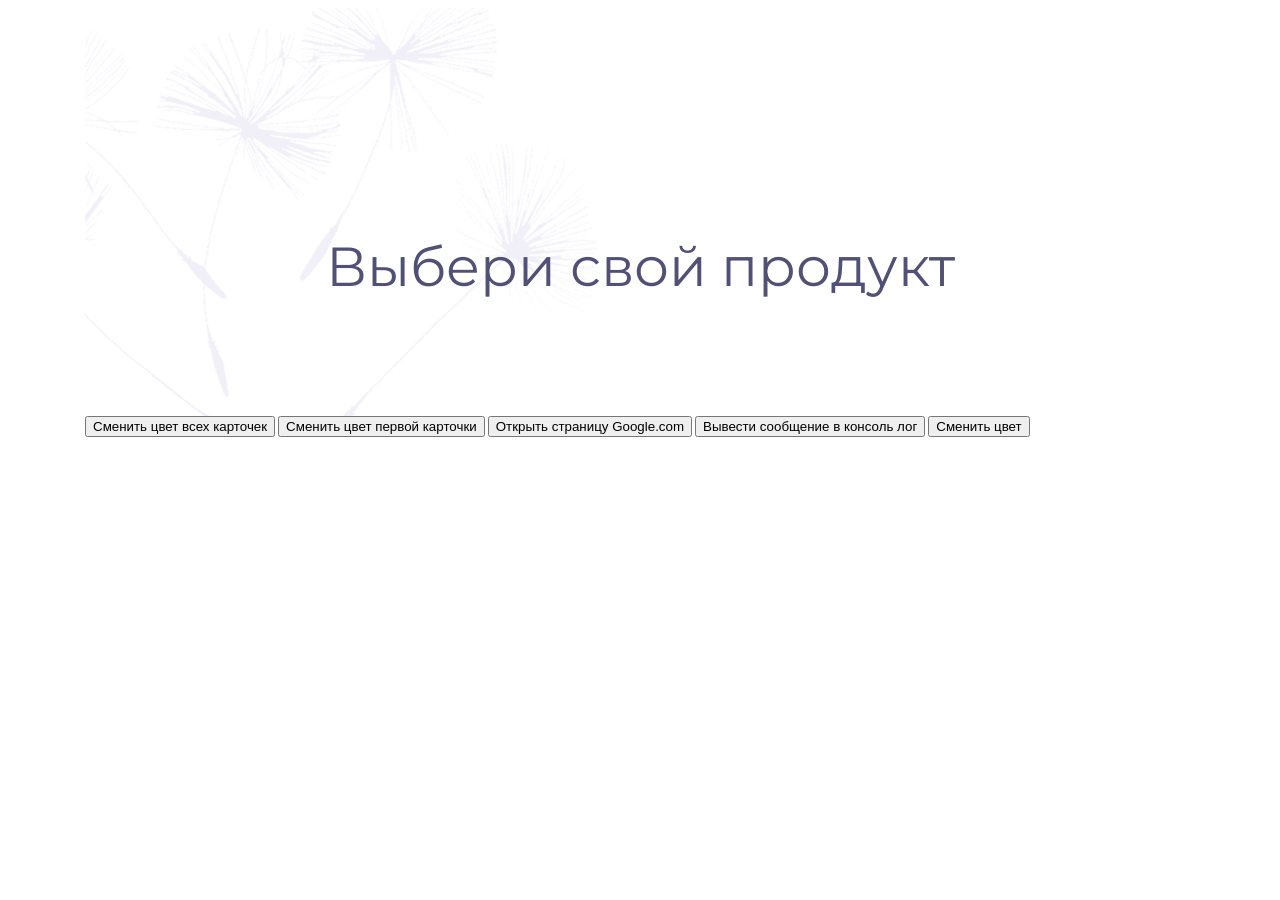
<file: index.html>
<!doctype html>
<html lang="ru">
  <head>
    <meta charset="UTF-8" />
    <meta name="viewport" content="width=device-width, initial-scale=1.0" />
    <title>Магазин косметики</title>
    <link rel="preconnect" href="https://fonts.googleapis.com" />
    <link rel="preconnect" href="https://fonts.gstatic.com" crossorigin />
    <link
      href="https://fonts.googleapis.com/css2?family=Montserrat:wght@400;700&display=swap"
      rel="stylesheet"
    />
    <link rel="stylesheet" href="style/style.css" />
    <link rel="stylesheet" href="style/clear-list.css" />
    <link rel="stylesheet" href="style/compound.css" />
    <link rel="stylesheet" href="style/catalog.css" />
    <link rel="stylesheet" href="style/container.css" />
    <link rel="stylesheet" href="style/card.css" />
    <link rel="stylesheet" href="style/products.css" />
  </head>
  <body>
    <main class="catalog">
      <div class="container catalog__container">
        <h1 class="title catalog__title">Выбери свой продукт</h1>
        <button id="change-color-all-card">Сменить цвет всех карточек</button>
        <button id="change-color-first-card">
          Сменить цвет первой карточки
        </button>
        <button id="open-google">Открыть страницу Google.com</button>
        <button id="output-console-log">Вывести сообщение в консоль лог</button>
        <button id="toggle-color-button">Сменить цвет</button>

        <ul class="products" id="products-list">
          <template class="product-template">
            <li class="products__item card">
              <img class="card__image" />
              <span class="card__category"></span>
              <h2 class="card__name"></h2>
              <p class="card__description"></p>

              <div class="card__compound compound">
                <span class="compound__name">Состав:</span>
                <ul class="compound__list">
                  <li class="compound__item"></li>
                  <li class="compound__item"></li>
                  <li class="compound__item"></li>
                </ul>
              </div>

              <div class="card__price">
                <b>Цена</b>
                <span class="card__price-value"></span>
              </div>
            </li>
          </template>
        </ul>
      </div>
    </main>
    <script type="module" src="main.js"></script>
    <script src="homework-10.js" type="module"></script>
  </body>
</html>
</file>
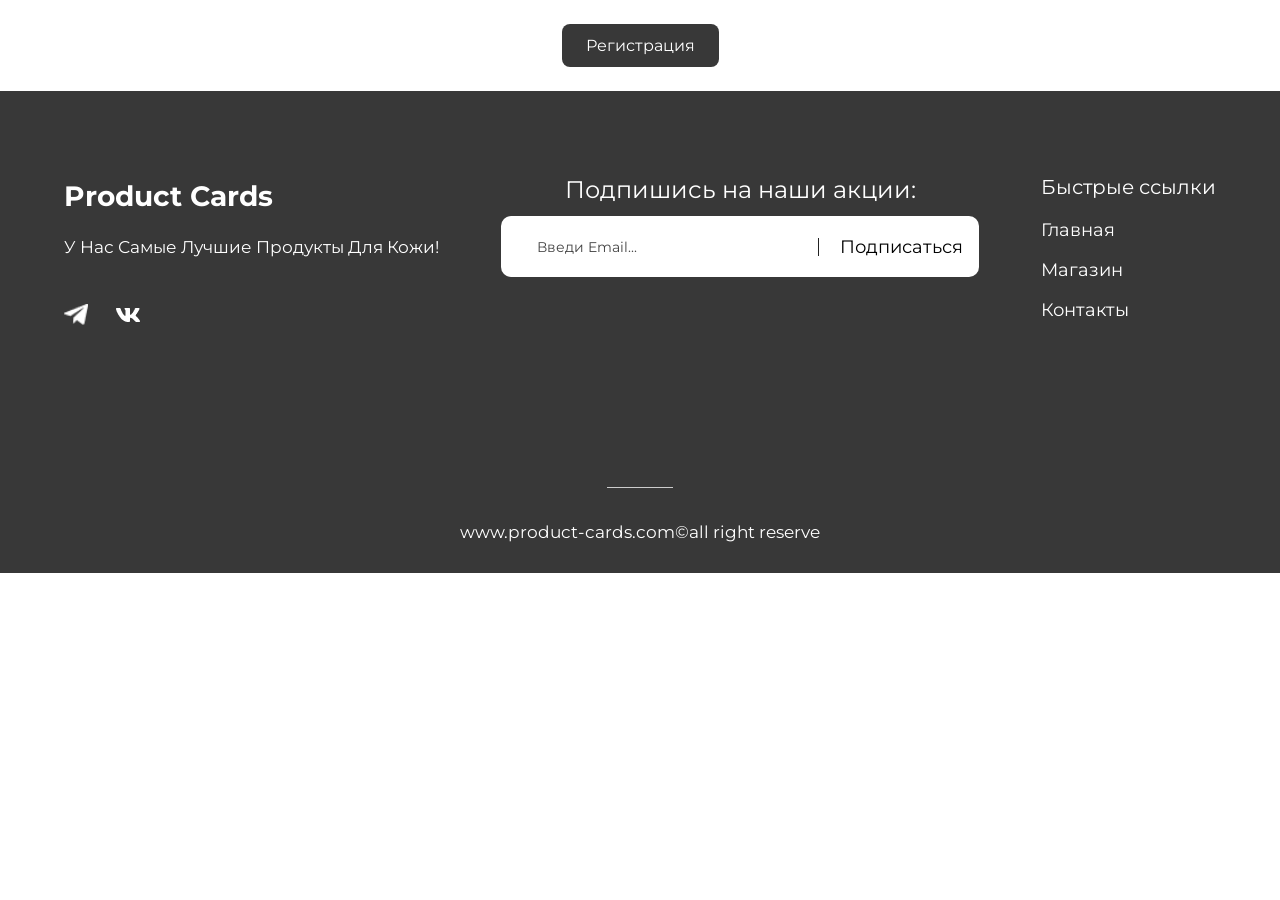
<file: homework-11.html>
<!doctype html>
<html lang="ru">
  <head>
    <meta charset="UTF-8" />
    <meta name="viewport" content="width=device-width, initial-scale=1" />
    <title>Product Cards Footer</title>
    <link rel="preconnect" href="https://fonts.googleapis.com" />
    <link rel="preconnect" href="https://fonts.gstatic.com" crossorigin />
    <link
      href="https://fonts.googleapis.com/css2?family=Montserrat:wght@400;600;700&display=swap"
      rel="stylesheet"
    />
    <link rel="stylesheet" href="homework-11.css" />
  </head>
  <body>
    <button type="button" id="open-modal">Регистрация</button>
    <footer class="footer">
      <div class="footer__columns">
        <div class="footer__brand">
          <h2 class="footer__title">Product Cards</h2>
          <p class="footer__desc">У Нас Самые Лучшие Продукты Для Кожи!</p>

          <div class="footer__social">
            <a href="https://t.me/" aria-label="Telegram">
              <img src="Vector (1).png" alt="Telegram" />
            </a>
            <a href="https://vk.com/" aria-label="VK">
              <img src="Vector.png" alt="VK" />
            </a>
          </div>
        </div>
        <div class="footer__subscribe">
          <h3 class="footer__subtitle">Подпишись на наши акции:</h3>

          <form id="subscribe-form" class="subscribe-form" novalidate>
            <label for="subscribe-email" class="visually-hidden">Email</label>
            <input
              type="email"
              id="subscribe-email"
              name="email"
              placeholder="Введи Email..."
              required
            />
            <button type="submit">Подписаться</button>
          </form>
        </div>

        <nav class="footer__nav">
          <h3 class="footer__subtitle">Быстрые ссылки</h3>
          <ul>
            <li><a href="#">Главная</a></li>
            <li><a href="#">Магазин</a></li>
            <li><a href="#">Контакты</a></li>
          </ul>
        </nav>
      </div>

      <div class="footer__bottom">
        <hr />
        <p>www.product-cards.com©all right reserve</p>
      </div>
    </footer>
    <div class="overlay" id="overlay"></div>

    <div
      class="modal"
      id="registration-modal"
      role="dialog"
      aria-modal="true"
      aria-labelledby="registration-title"
    >
      <button
        type="button"
        class="modal__close"
        id="close-modal"
        aria-label="Закрыть окно"
      >
        &times;
      </button>

      <h2 id="registration-title">Регистрация</h2>

      <form id="registration-form" class="registration-form" novalidate>
        <label for="first-name">Имя</label>
        <input
          type="text"
          id="first-name"
          name="firstName"
          placeholder="Введите имя"
          autocomplete="given-name"
          pattern=".*\S.*"
          required
        />

        <label for="last-name">Фамилия</label>
        <input
          type="text"
          id="last-name"
          name="lastName"
          placeholder="Введите фамилию"
          autocomplete="family-name"
          pattern=".*\S.*"
          required
        />

        <label for="birth-date">Дата рождения</label>
        <input
          type="date"
          id="birth-date"
          name="birthDate"
          autocomplete="bday"
          required
        />

        <label for="login">Логин — от 3 символов, без пробелов</label>
        <input
          type="text"
          id="login"
          name="login"
          placeholder="Придумайте логин"
          autocomplete="username"
          minlength="3"
          pattern="\S+"
          required
        />

        <label for="password">Пароль — от 6 символов</label>
        <input
          type="password"
          id="password"
          name="password"
          placeholder="Придумайте пароль"
          autocomplete="new-password"
          minlength="6"
          required
        />

        <label for="password-repeat">Повторите пароль</label>
        <input
          type="password"
          id="password-repeat"
          name="passwordRepeat"
          placeholder="Введите пароль ещё раз"
          autocomplete="new-password"
          minlength="6"
          required
        />

        <p id="registration-error" role="alert"></p>

        <button type="submit">Зарегистрироваться</button>
      </form>
    </div>

    <script type="module" src="homework-11.js"></script>
  </body>
</html>
</file>
<file: style/style.css>
*,
*::before,
*::after {
    box-sizing: border-box;
}

body{
    font-family: 'Montserrat', sans-serif;
    font-size: 13px;
    line-height: 18px;
    padding:0 40px;
}

.title{
    font-weight: 400;
    line-height: 78px;
    margin: 0;
    text-align: center;
    color: #515076;
    font-size:55px;
    
}

.button--active {
    background-color: #8000FF;
    color: #ffffff;
}
</file>
<file: style/clear-list.css>
.clear-list{
    list-style: none;
    padding: 0;
    margin: 0;
}
</file>
<file: style/compound.css>
.compound {
    margin-bottom: 25px;
    flex-grow: 1; 
}

.compound__name {
    font-size: 11px;
    font-weight: 700;
    color: #515076;
    display: block;
    margin-bottom: 5px;
}

.compound__list {
    list-style: none; 
    padding-left: 0;
    margin: 0;
}

.compound__list li {
    font-size: 11px;
    line-height: 16px;
    color: #717093;
    position: relative;
    padding-left: 15px; 
    margin-bottom: 4px;
}


.compound__list li::before {
    content: "";
    position: absolute;
    left: 2px;
    top: 6px;
    width: 5px;
    height: 5px;
    border: 1px solid #717093;
    border-radius: 50%;
}
</file>
<file: style/catalog.css>
.catalog__container{
    background-image: url(../images/back1.png);
    background-repeat: no-repeat;
    background-position: -100px -50px; 
    background-size: 650px auto; 
    padding-top: 220px;
    

    
}

.catalog__title{
    margin: 0 0 110px 0;
}
</file>
<file: style/container.css>
.container{
    width: 1110px;
    margin: 0 auto;
}
</file>
<file: style/card.css>
.card {
    background-color: #F7F7FA;
    padding: 25px;
    display: flex;
    flex-direction: column;
}

.card__image {
    display: block;
    width: 100%;
    height: 200px;
    object-fit: contain;
    background-color: #ffffff;
    margin-bottom: 20px;
    border-radius: 4px;
}
.card__category {
    display: block;
    font-size: 12px;         
    line-height: 24px;
    color: #A5A3B9;           
    text-transform: uppercase;
    margin-bottom: 8px;
}
    

.card__name {
    font-size: 20px;
    font-weight: 700;
    color: #515076;
    margin: 0 0 10px 0;
}

.card__description{
    font-size: 13px;
    line-height: 18px;
    color: #515076;
    margin-top: 5px;
    margin-bottom: 15px;
    margin: 0 0 15px 0;

}


.card__price {
    display: flex;
    justify-content: space-between; 
    align-items: center;
    color: #515076; 
    padding-top: 15px;
    margin-top: auto;               
}

.card__price b {
    font-size: 14px;
    color: #515076;
    font-weight: 700;
}

.card__price span {
    font-size: 16px;
    color: #515076;
}
</file>
<file: style/products.css>
.products {
    display: flex;
    flex-wrap: wrap;
    justify-content: center;
    gap: 30px; 
    list-style: none;
    padding: 0;
    margin: 0;
}

.products__item {
    width: 320px;
}
</file>
<file: homework-11.css>
* {
  box-sizing: border-box;
}

body {
  margin: 0;
  font-family: "Montserrat", Arial, sans-serif;
}

.visually-hidden {
  position: absolute;
  width: 1px;
  height: 1px;
  padding: 0;
  margin: -1px;
  overflow: hidden;
  clip-path: inset(50%);
  white-space: nowrap;
  border: 0;
}

.footer {
  background: #383838;
  color: #fff;
  padding: 84px 5% 28px;
}

.footer__columns {
  display: flex;
  justify-content: space-between;
  align-items: flex-start;
  gap: 40px;
}

.footer__brand {
  max-width: 420px;
}

.footer__title {
  margin: 4px 0 22px;
  font-size: 28px;
  font-weight: 700;
}

.footer__desc {
  margin: 0;
  font-size: 17px;
  line-height: 1.5;
}

.footer__social {
  display: flex;
  align-items: center;
  gap: 28px;
  margin-top: 42px;
}

.footer__social a {
  display: inline-flex;
}

.footer__social img {
  display: block;
  width: 24px;
  height: 24px;
  object-fit: contain;
}

.footer__subscribe {
  width: 478px;
  max-width: 100%;
}

.footer__subtitle {
  margin: 0 0 20px;
  font-size: 20px;
  font-weight: 400;
}

.footer__subscribe .footer__subtitle {
  margin-bottom: 12px;
  text-align: center;
  font-size: 24px;
}

.subscribe-form {
  display: flex;
  align-items: center;
  width: 100%;
  min-height: 61px;
  background: #fff;
  border-radius: 10px;
  overflow: hidden;
}

.subscribe-form input {
  flex: 1;
  min-width: 0;
  padding: 20px 24px 20px 36px;
  border: 0;
  background: transparent;
  font: inherit;
  font-size: 14px;
  color: #222;
}

.subscribe-form input::placeholder {
  color: #444;
}

.subscribe-form button {
  position: relative;
  flex-shrink: 0;
  align-self: stretch;
  padding: 0 16px 0 22px;
  border: 0;
  background: transparent;
  color: #000;
  font: inherit;
  font-size: 18px;
  cursor: pointer;
}

.subscribe-form button::before {
  content: "";
  position: absolute;
  left: 0;
  top: 50%;
  width: 1px;
  height: 18px;
  background: #222;
  transform: translateY(-50%);
}

.subscribe-form:focus-within {
  outline: 2px solid #9ac5ff;
  outline-offset: 3px;
}

.subscribe-form input:focus {
  outline: none;
}

.subscribe-form button:hover {
  background: #f0f0f0;
}

.footer__nav {
  flex-shrink: 0;
}

.footer__nav ul {
  display: flex;
  flex-direction: column;
  gap: 18px;
  margin: 0;
  padding: 0;
  list-style: none;
}

.footer__nav a {
  color: #fff;
  text-decoration: none;
  font-size: 18px;
}

.footer__nav a:hover {
  text-decoration: underline;
}

.footer__bottom {
  margin-top: 160px;
  text-align: center;
}

.footer__bottom hr {
  width: 66px;
  margin: 0 auto 32px;
  border: 0;
  border-top: 1px solid #ccc;
}

.footer__bottom p {
  margin: 0;
  font-size: 17px;
  line-height: 1.5;
}

@media (max-width: 1100px) {
  .footer__columns {
    flex-wrap: wrap;
    gap: 40px;
  }

  .footer__bottom {
    margin-top: 80px;
  }
}

@media (max-width: 600px) {
  .footer {
    padding: 40px 20px 24px;
  }

  .footer__columns {
    flex-direction: column;
  }

  .footer__subscribe {
    width: 100%;
  }

  .footer__subscribe .footer__subtitle {
    font-size: 20px;
  }

  .subscribe-form input {
    padding: 18px 12px;
  }

  .subscribe-form button {
    padding: 0 12px;
    font-size: 14px;
  }

  .footer__bottom p {
    font-size: 13px;
    overflow-wrap: anywhere;
  }
}

#open-modal {
  display: block;
  margin: 24px auto;
  padding: 12px 24px;
  border: 0;
  border-radius: 8px;
  background: #383838;
  color: #fff;
  font: inherit;
  cursor: pointer;
}

.overlay {
  display: none;
  position: fixed;
  inset: 0;
  background: rgba(0, 0, 0, 0.6);
  z-index: 100;
}

.overlay-showed {
  display: block;
}

.modal {
  display: none;
  position: fixed;
  top: 50%;
  left: 50%;
  transform: translate(-50%, -50%);
  width: min(440px, calc(100% - 32px));
  max-height: calc(100dvh - 32px);
  overflow-y: auto;
  padding: 32px;
  border-radius: 12px;
  background: #fff;
  color: #222;
  z-index: 101;
}

.modal-showed {
  display: block;
}

.modal__close {
  position: absolute;
  top: 8px;
  right: 12px;
  padding: 4px 8px;
  border: 0;
  background: transparent;
  color: #333;
  font-size: 30px;
  cursor: pointer;
}

.modal h2 {
  margin: 0 24px 24px 0;
  font-size: 24px;
}

.registration-form {
  display: flex;
  flex-direction: column;
  gap: 10px;
}

.registration-form label {
  margin-top: 8px;
  font-size: 14px;
}

.registration-form input {
  width: 100%;
  min-width: 0;
  padding: 12px;
  border: 1px solid #aaa;
  border-radius: 6px;
  background: #fff;
  color: #222;
  font: inherit;
}

.registration-form input:focus {
  outline: 2px solid #5686c5;
  outline-offset: 2px;
}

.registration-form button[type="submit"] {
  padding: 14px;
  border: 0;
  border-radius: 6px;
  background: #383838;
  color: #fff;
  font: inherit;
  cursor: pointer;
}

#open-modal:hover,
.registration-form button[type="submit"]:hover {
  background: #505050;
}

#registration-error {
  margin: 4px 0;
  color: #b00020;
  font-size: 14px;
}

#registration-error:empty {
  display: none;
}
</file>
